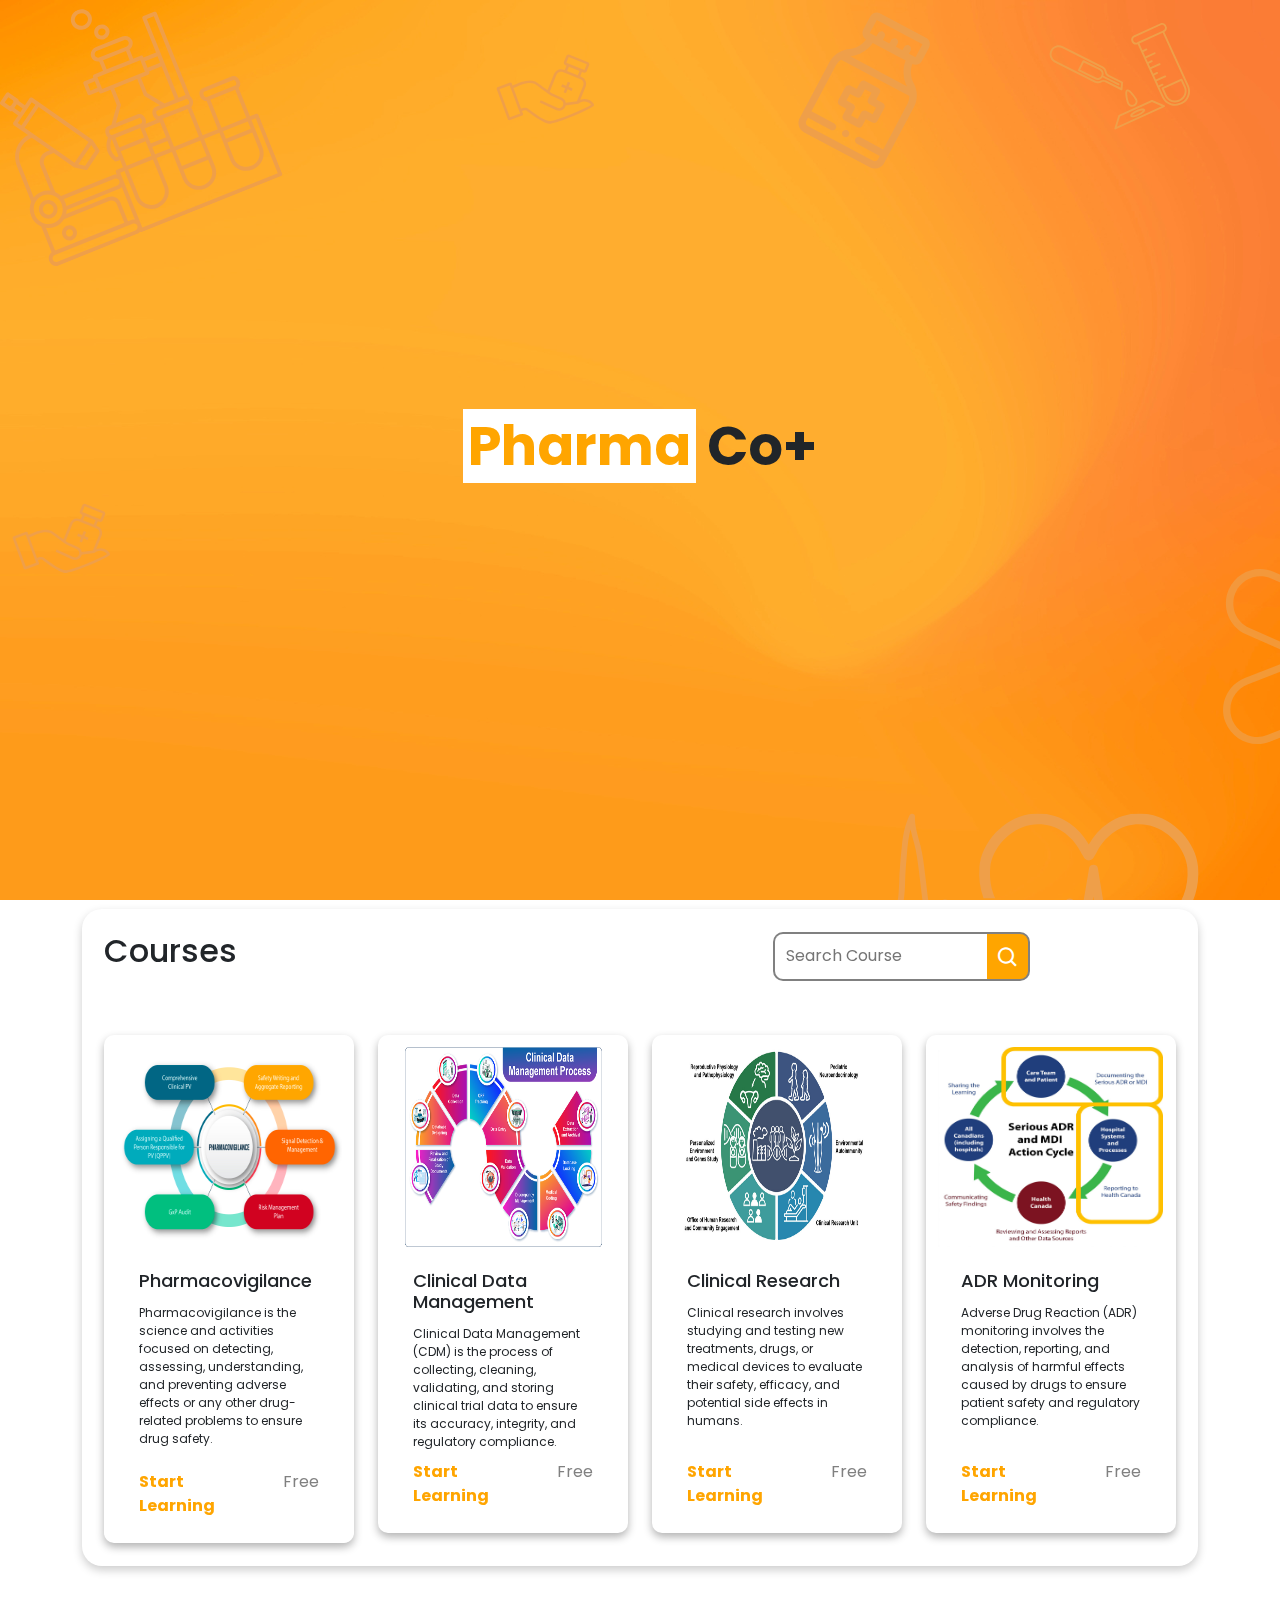
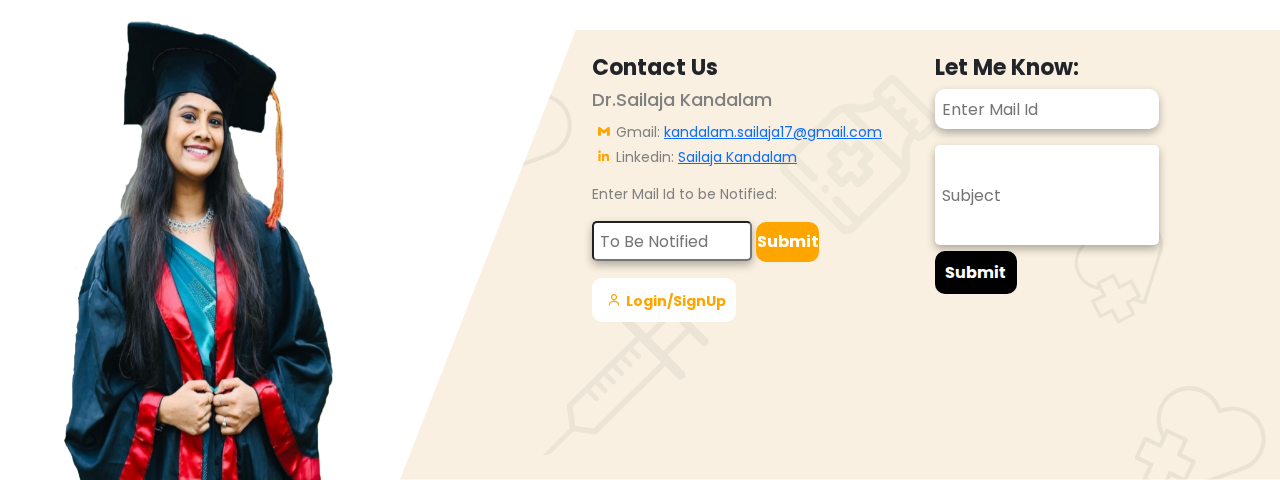
<file: index.html>
<!DOCTYPE html>
<html lang="en">

<head>
  <meta charset="UTF-8">
  <meta name="viewport" content="width=device-width, initial-scale=1.0">
  <title>Pharma Co+ Learn from Screens</title>
  <link rel="stylesheet" href="./CSS/Shailucss.CSS">
  <link href="https://cdn.jsdelivr.net/npm/bootstrap@5.3.3/dist/css/bootstrap.min.css" rel="stylesheet">
  <link href='https://unpkg.com/boxicons@2.1.4/css/boxicons.min.css' rel='stylesheet'>
</head>
<body>
  <div class="splash-screen">
    <h5><label style="color:orange; background-color: white; padding: 5px;" >Pharma </label> Co+</h5>
  </div>
<nav id="navbar">
    <h5><label style="color:orange; font-size: 24px; background-color: white; padding: 5px;" >Pharma </label> Co+</h5>
    <button class="toggle-button" onclick="toggleMenu()" aria-label="Toggle navigation">☰</button>
    <ul id="nav-link">
        <button class="btn-log" id="openModal">Login/Signup</button>
        <li><a href="#">Home</a></li>
        <li><a href="#courses-1">Courses</a></li>
        <li><a href="./about.html ">About</a></li>
        <li><a href="#contact-1">Contact Us</a></li>
    </ul>
</nav>
<div class="comp">
    <div class="page-1">
        <div class="page-01">
         <div class="page-profile1">
             <h3>Welcome to <label style="color: orange;">Pharma</label> Co+!</h3>
             <p>We are thrilled to have you join this dedicated platform tailored specifically for Pharm.
                 D graduates and professionals. Here, you'll embark on a journey of continuous learning, 
                 skill enhancement, and career growth in the world of pharmacy and healthcare.</p>
     
             <p>Discover courses, resources, and opportunities that empower you to excel in clinical practice,
                 research, and beyond. Together, let's redefine what's possible in the field of pharmacy.
             </p>
     
             <footer style="text-align: right; padding: 10px; color: gray;">
                 ~By Dr.Sailaja Kandalam
             </footer>
             
             <button onclick="scrollToSection('courses-1')" class="btn-start">Start Learning</button>
         </div>
         <div class="page-1-image">
             <img src="./Images/doc-men.png">
            <img src="./Images/doc-girl.png">
     
         </div>
         
     </div>
     <div class="quote">
         <h2>"Studying pharmacy feels like a never-ending playlist."</h2>
     </div>
     <hr>
     <div class="container">
         <div id="courses-1" class="courses">
             <div class="course-head">
                 <h2>Courses</h2>
                 <input type="search" placeholder="Search Course" >
                 <button class="srch" type="search"><i class='bx bx-search'></i></button>
             </div>
             <div class="course-content">
                 <div class="row">
                     <div class="col-md-3">
                         <div class="card">
                             <img src="./Images/pharmacovigilance.jpg">
                             <div class="card-content">
                                 <h2 class="card-title">Pharmacovigilance</h2>
                                 <p class="card-description">Pharmacovigilance is the science and activities focused on detecting, assessing, understanding, and preventing adverse effects or any other drug-related problems to ensure drug safety.</p>
                                 <div class="foot">
                                     <a href="#" class="card-button">Start Learning </a>
                                     <p>Free</p>
                                 </div>
                               </div>
                         </div>
                     </div>
                     <div class="col-md-3">
                         <div class="card">
                             <img src="./Images/cdm.png">
                             <div class="card-content">
                                 <div class="cont">
                                     <h2 class="card-title">Clinical Data Management</h2>
                                 <p class="card-description">Clinical Data Management (CDM) is the process of collecting, cleaning, validating, and storing clinical trial data to ensure its accuracy, integrity, and regulatory compliance.</p>
                                 </div>
                                 <div class="foot">
                                     <a href="#" class="card-button">Start Learning </a>
                                     <p>Free</p>
                                 </div>
                               </div>
                         </div>
                     </div>
                     <div class="col-md-3">
                         <div class="card">
                             <img src="./Images/cr.jpg">
                             <div class="card-content">
                                 <div class="cont">
                                     <h2 class="card-title">Clinical Research</h2>
                                 <p class="card-description">Clinical research involves studying and testing new treatments, drugs, or medical devices to evaluate their safety, efficacy, and potential side effects in humans.</p>
                                 </div>
                                 <div class="foot">
                                     <a href="#" class="card-button">Start Learning </a>
                                     <p>Free</p>
                                 </div>
                               </div>
                         </div>
                     </div>
                     <div class="col-md-3">
                         <div class="card">
                             <img src="./Images/adr.jpg">
                             <div class="card-content">
                                 <div class="cont">
                                     <h2 class="card-title">ADR Monitoring</h2>
                                 <p class="card-description">Adverse Drug Reaction (ADR) monitoring involves the detection, reporting, and analysis of harmful effects caused by drugs to ensure patient safety and regulatory compliance.</p>
                                 </div>
                                 <div class="foot">
                                     <a href="#" class="card-button">Start Learning </a>
                                     <p>Free</p>
                                 </div>
     
                               </div>
                         </div>
                     </div>
                 </div>
             </div>
         </div>
     </div>
     <div id="contact-1" class="fin">
         <img src="./Images/Sailaja.png">
         <div class="final">
             <div class="row">
                 <div class="col-md-6">
                     <h2>Contact Us</h2>
                     <h3>Dr.Sailaja Kandalam</h3>
                     <p4><i class='bx bxl-gmail'></i>Gmail: <a href="mailto:kandalam.sailaja17@gmail.com">kandalam.sailaja17@gmail.com</a></p4>
                     <p><i class='bx bxl-linkedin' ></i>Linkedin: <a href="https://www.linkedin.com/in/sailaja-kandalam-78655b268">Sailaja Kandalam</a></p>
                     <p>Enter Mail Id to be Notified:</p>
                     <input class="notify" placeholder="To Be Notified">
                     <button type="submit" class="notify-btn">Submit</button>
                     <p></p>
                     <button class="btn-log"><i class='bx bx-user'></i>Login/SignUp</button>
                     <hr>
                 </div>
                 <div class="col-md-6">
                     <h2>Let Me Know:</h2>
                     <input  class="feed-in" type="input" placeholder="Enter Mail Id">
                     <input class="feed-sub" id="subject" type="text" placeholder="Subject">
                     <p></p>
                     <a href="#" id="send-email">Submit</a>
                 </div>
             </div>
         </div>
       </div>
      
</div>
<div id="myModal" class="modal">
    <div class="modal-content">
      <div class="log-head">
        <h5><label style="color:orange; font-size: 24px; background-color: white; padding: 5px;">Pharma</label>Co+</h5>
        <span class="close">&times;</span>
      </div>
      <div class="opt-head">
        <button class="log-btn ">Login</button>
        <button class="sign-btn">Signin</button>
      </div>
      <div class="log-cont" id="log-cont">
        <form>
            <input type="input" class="userid" placeholder="Username">
            <input type="password" class="password" placeholder="Password">
            <button class="login-btn" type="submit">Login</button>
            <a href="#">Forgot Password</a>
        </form>
      </div>
      <div class="sign-cont">
        <form>
            <input type="input" class="userid" placeholder="Username">
            <input type="password" class="password" placeholder="Password">
            <input type="password" class="cnf-password" placeholder="Confirm Password">
            <input type="input" id="mobile" class="mobile" placeholder="Enter Mobile Number ">
            <button type="button" class="verify" onclick="sendOTP()">Verify</button>
            <div id="otp-verification" style="display: none;">
            <input type="text" id="otp" placeholder="Enter OTP" />
            </div>
            <button class="signin-btn" onclick="verifyOTP()" type="submit">Signin</button>
        </form>
      </div>
    </div>
  </div>
  <script>
    // Function to send OTP (simulated)
// Function to send OTP (simulated)
function sendOTP() {
  const mobile = document.getElementById('mobile').value;
  if (mobile) {
    // Simulate sending OTP (You would typically use an API here, e.g., Twilio)
    const generatedOTP = Math.floor(100000 + Math.random() * 900000); // Generate a random 6-digit OTP
    console.log(`Generated OTP for ${mobile}: ${generatedOTP}`); // For demo, OTP is logged in console
    
    // Store the generated OTP (In real-world applications, this would be sent via SMS)
    sessionStorage.setItem('otp', generatedOTP);
    
    // Switch to OTP input view
    document.getElementById('otp-verification').style.display = 'block'; // Corrected this line
  } else {
    alert('Please enter a valid mobile number');
  }
}


// Function to verify OTP entered by the user
function verifyOTP() {
  const enteredOTP = document.getElementById('otp').value;
  const storedOTP = sessionStorage.getItem('otp');

  if (enteredOTP == storedOTP) {
    alert('OTP verified successfully!');
    // Proceed with further actions (e.g., redirect, access granted, etc.)
  } else {
    alert('Invalid OTP. Please try again.');
  }
}

  </script>
  <script>
    // Wait for the page to load, then hide the splash screen and show the main content
window.onload = function () {
  setTimeout(function () {
    // Hide the splash screen
    document.querySelector('.splash-screen').style.display = 'none';
    
    // Show the main content
    document.querySelector('.content').classList.add('show');
  }, 10000); // 3 seconds for the animation
};

  </script>
  <script>
    function scrollToSection(sectionId) {
        const section = document.getElementById(sectionId); // Find the section by its ID
        if (section) {
            section.scrollIntoView({ behavior: 'smooth' }); // Scroll to the section with smooth animation
        } else {
            console.error(`Section with ID '${sectionId}' not found.`);
        }
    }
</script>
  <script>
    // Get elements
    const modal = document.getElementById("myModal");
    const btn = document.getElementById("openModal");
    const closeBtn = document.querySelector(".close");
  
    // Open modal when button is clicked
    btn.onclick = function () {
      modal.style.display = "block";
    };
  
    // Close modal when the "x" is clicked
    closeBtn.onclick = function () {
      modal.style.display = "none";
    };
  
    // Close modal when user clicks outside the modal
    window.onclick = function (event) {
      if (event.target === modal) {
        modal.style.display = "none";
      }
    };
  </script>
  <script>
    const logcont =document.querySelector(".log-cont");
    const signbtn =document.querySelector(".sign-btn");
    const logbtn =document.querySelector(".log-btn");
    const signcont = document.querySelector(".sign-cont");

    signbtn.onclick=function(){
        logcont.style.display="none";
        signcont.style.display="block";
        
    }
    logbtn.onclick= function(){
        logcont.style.display="block";
        signcont.style.display="none";
    }

  </script>
  
  <script>
    // Toggle mobile navbar
    function toggleMenu(){
                const navLinks=document.getElementById("nav-link");
                navLinks.classList.toggle('active');

            }
        
            // Close mobile navbar when clicking outside
            document.addEventListener("click", function (event) {
                const navLinks = document.getElementById("nav-link");
                const toggleButton = document.querySelector(".toggle-button");
                if (!navLinks.contains(event.target) && !toggleButton.contains(event.target)) {
                    navLinks.classList.remove("active");
                }
            });
  </script>
  <script>
     window.onscroll = function () {
        const navbar = document.getElementById("navbar");
        if (window.scrollY > 100) {
        navbar.classList.add("scrolled");
        } else {
        navbar.classList.remove("scrolled");
        }
    };

  </script>
  <script>
    const subjectInput = document.getElementById('subject');
    const emailLink = document.getElementById('send-email');

    // Update the mailto link dynamically
    subjectInput.addEventListener('input', () => {
      const subject = encodeURIComponent(subjectInput.value); // Encode to handle spaces, special characters
      emailLink.href = `mailto:ashokvardhanbheesetty45@gmail.com?subject=${subject}`;
    });
  </script>
  
</body>

</html>
</file>
<file: CSS/Shailucss.CSS>
@import url('https://fonts.googleapis.com/css2?family=Poppins:ital,wght@0,100;0,200;0,300;0,400;0,500;0,600;0,700;0,800;0,900;1,100;1,200;1,300;1,400;1,500;1,600;1,700;1,800;1,900&display=swap');
*{
    padding: 0;
    margin:0;
    text-decoration: none;
    list-style:none;
    box-sizing:border-box;

}
html body{
    font-family:montserrat;
    font-family: "poppins", sans-serif;
    background-attachment: fixed;
   
}
 /* General Navbar Styles */
 body {
    margin: 0;
    font-family: Arial, sans-serif;
  }


  nav {
    position: fixed;
    display: flex;
    justify-content: space-between;
    align-items: center;
    background-color:transparent;
    padding: 10px ;
    z-index: 1000;
    width: 100%;
  }

  nav h5 {
    margin: 0;
    font-size: 24px;
    font-weight: bold;
    color: white;
  }

  nav ul {
    list-style: none;
    display: flex;
    gap: 20px;
    margin: 0;
    padding-top: 10px;
  }

  nav ul li {
    display: inline;
  }

  nav ul li a {
    text-decoration: none;
    color:white;
    font-weight: bold;
    padding: 10px;
    transition: background-color 0.3s;
  }

  nav ul li a:hover {
    background-color: gray;
    border-radius: 5px;
    color: white;
}


  /* Toggle Button */
  .toggle-button {
    display: none;
    color: white;
    font-size: 22px;
    font-weight: bold;
    background: none;
    border: none;
    cursor: pointer;
  }
  .btn-log{
    margin-right:50px;
    font-size:14px;
    font-weight: bold;
    color:orange;
    background-color:white;
    font-weight:bold;
    border: none;
    padding: 10px;
    margin-top: 0px;
    border-radius: 10px;
    margin-left: 0%;
    }
    .btn-log:hover{
    background-color:transparent;
    color:white;
    border: 2px solid white;
    }
      .scrolled {
        background-color:#FFA500;
        box-shadow: 0 4px 8px rgba(0, 0, 0, 0.3);
      }
    .page-1{
        display: block;
        background-image: url(../Images/background.jpg);
        background-repeat: no-repeat;
        background-size: cover;
        width: 100%;
        height: 80vh;
        backdrop-filter:blur(0px);
    }
    .page-01{
        display: flex;
        padding-top: 10vh;
    }
    .page-1-image{
        position: absolute;
        width: 40%;
        height:88%;
        margin-left: 60%;
    }
    
    .page-profile1 {
        background-color:white; /* Button color */
        height: 72vh;
        cursor: pointer;
        transition: all 0.3s ease;
        clip-path: polygon(0% 0%, 100% 0%, 40% 0%, 60% 100%, 0% 100%, 0% 0%);
        padding: 100px;
        padding-right: 60%;

    }
    .page-1-image img{
      width: 40%;
      height: 100%;
      margin-top: 20%;
    }
    .btn-start{
        width: 30%;
        height: 40px;
        background-color: orange;
        color: white;
        font-weight: bold;
        margin: 5px;
        border: none;
        border-radius:10px ;
        margin-left: 0%;
    }
    h6{
        margin-left: 60%;
        padding-top: 10px;
    }

  .quote h2{
    font-size: 22px;
    margin-top: 5%;
    margin-left: 10%;
    margin-bottom: 5%;
  }
  .courses{
    width: 100%;
    height: auto;
    box-sizing: border-box;
    box-shadow: 0 4px 10px rgba(0, 0, 0, 0.2); 
    border-radius: 20px ;
    padding: 2%;
  }
  .course-head{
    display: flex;
  }
  .course-head input{
    margin-left:50%;
    width: 20%;
    padding: 1%;
    border: 2px solid gray;
    border-radius: 10px 0px 0px 10px;
    border-right: none;
  }
  .srch{
    width: 4%;
    font-size: 24px;
    text-align: center;
    padding-top: 7px;
    background-color: orange;
    color: white;
    font-weight: bold;
    border: 2px solid gray;
    border-radius: 0px 10px 10px 0px;
    border-left: none;
  }
  .course-content {
    margin-top: 5%;
  }
  .col-md-3 .card{
    height: auto;
    box-shadow: 0 4px 8px rgba(0, 0, 0, 0.3);
    border-radius: 10px;
    border: none;
    padding: 5%;
    padding-bottom: 10%;
  }
  .card img{
    width: 100%;
    height: 200px;
  }
  .card-title {
    font-size: 18px;
    padding: 10%;
    padding-bottom: 0px;
  }
  .card-description{
    font-size: 12px;
    padding: 10%;
    padding-top: 2%;
    padding-bottom: 0%;
  }
  .card-button{
   font-size: 16px;
   font-weight: bold;
   color: orange;
   text-decoration: none;
  }
  .cont{
    height: 190px;
  }
  .foot{
    display: flex;
    margin: 10%;
    margin-bottom: 0px;
    color: gray;
    gap:20%;

  }
  .col-md-6 hr{
    display: none;
  }
  .final{
    display:block;
    width: 100%;
    height:50vh;
    background-image: url(../Images/effectbg.jpeg);
    backdrop-filter:blur(2px);
    margin-top: 5%;
    clip-path: polygon(0% 0%, 0% 0%, 100% 0%, 100% 100%, 0% 100%, 20% 0%);
    padding: 2%;
    padding-left: 15%;
    
  }
  .final h2{
    font-size: 22px;
    font-weight: bold;
  }
  .final h3{
    font-size: 18px;
    color: gray;
  }
  .final p4{
    font-size: 14px;
    color: gray;
  }
  .final i{
    color:orange;
    padding: 5px;
  }
  .final p{
    font-size: 14px;
    color: gray;
  }
  .final input{
    width: 50%;
    height: 40px;
    border-radius: 5px;
    padding: 2%;
    box-shadow:  0 4px 8px rgba(0, 0, 0, 0.3);;
  }
  .notify-btn{
    width: 20%;
    height: 40px;
    border-radius: 10px;
    background-color: orange;
    color: white;
    font-weight: bold;
    border: none;
  }
  .col-md-6 .feed-in{
    width: 70%;
    height: 40px;
    border-radius: 10px;
    border: none;
  }
  .col-md-6 .feed-sub{
    width: 70%;
    height: 100px;
    margin-top:5% ;
    border: none;
  }
  .col-md-6 #send-email{
    text-decoration: none;
    font-size: 16px;
    font-weight: bold;
    padding: 10px;
    color: white;
    background-color:black;
    border-radius: 10px;
  }
  .fin{
    display: flex;
  }
  .fin img{
    width: 400px;
  }
  /*about page*/
  .page-2{
    display: flex;
  }
  .page-2 h5{
   font-size: 24px;
   font-weight: bold;
   color:darkgray;
  }
  .page-2 .back-btn{
    width: 200px;
    background-color: white;
    color: orange;
    border: none;
    border-radius: 10px;
    font-weight: bold;
    margin-left: 70%;
    border: 2px solid orange;
  }
  .back-btn i{
    font-size: 20px;
    margin-right: 5px;
    margin-top: 0px;
  }
  .abt-pg-1{
    width: 90%;
    height: 80vh;
    background-color:white;
    box-shadow: 0 4px 8px rgba(0, 0, 0, 0.3);
    margin: auto;
    margin-top: 2%;
    border-radius: 20px;
    padding: 5%;
    overflow: hidden;
  }
  .abt-pg-1 h5{
    font-weight: bold;
    font-size: 24px;
    color: black;
  }
  .abt-pg-1 p{
    margin:10px;
  }
  .circle {
    width: 1000px;
    height: 1000px;
    background-color:darkgray; /* Blue color */
    border-radius: 50%; /* Makes the div a circle */
    display: block;
    margin-top: 10%;
    /* Centers the circle */
  }
  .circle img{
    height: 60%;
    margin-top: -10%;
  }
  .why{
    padding: 5%;
  }
  .certif{
    width: 100%;
    height: auto;
    box-shadow:  0 4px 8px rgba(0, 0, 0, 0.3);
    padding: 5%;
    border-radius: 10px;
   
  }
  .cert-img img{
    width: 400px;
    margin: 5%;
  }

  /*login page*/
 /* Modal container styling */
.modal {
  display: none; /* Hidden by default */
  position: fixed;
  z-index: 1000; /* Ensures it's above other elements */
  left: 0;
  top: 0;
  width: 100%;
  height: 90vh;
  background-color: rgba(0, 0, 0, 0.5); /* Black background with transparency */
}

/* Modal content box */
.modal-content {
  background-color: #fff;
  margin: 10% auto; /* Centers the modal vertically and horizontally */
  padding: 20px;
  border-radius: 8px;
  box-shadow: 0 4px 8px rgba(0, 0, 0, 0.2);
  width: 80%; /* Responsive width */
  max-width: 500px; /* Maximum width */
  animation: fadeIn 0.3s ease-in-out; /* Smooth fade-in animation */
}

/* Close button styling */
.close {
  color: #aaa;
  float: right;
  font-size: 24px;
  font-weight: bold;
  cursor: pointer;
  margin-left: 60%;
}

.close:hover,
.close:focus {
  color: #ff5722; /* Highlight close button on hover or focus */
  text-decoration: none;
}
.log-head{
  display: flex;
}
.log-head h5{
font-weight: bold;
color: darkgrey;
}
.opt-head{
  display: flex;
  background-color: orange;
  border-radius: 30px 10px 0px 0px ;
  margin-top: 5%;
}
.log-btn{
  width:50%;
  height: 60px;
  font-size:14px;
  font-weight: bold;
  color: orange;
  background-color: white;
  border: none;
 border-top:2px solid antiquewhite;
 border-left:2px solid antiquewhite;
  border-radius: 10px 10px 0px 0px;
  border-bottom: none;
}
.sign-btn{
  width: 50%;
  height: 60px;
  background-color:transparent;
  color: white;
  border: none;
  border-radius: 10px 0px;
  font-weight: bold;

}
.log-cont{
  width: 100%;
  height: auto;
  border: 3px solid antiquewhite;
  border-top:none ;
  justify-content: center;
  text-align: center;
  padding: 5%;
}
.userid{
  width: 80%;
  height: 60px;
  border-radius: 10px;
  box-shadow: 0 4px 8px rgba(0, 0, 0, 0.2);
  border: none;
  padding: 10px;
  margin: 10%;
  margin-top: 5%;
  margin-bottom: 0%;
}
.password{
  width: 80%;
  height: 60px;
  border-radius: 10px;
  box-shadow: 0 4px 8px rgba(0, 0, 0, 0.2);
  border: none;
  padding: 10px;
  margin: 10%;
  margin-top: 5%;
  margin-bottom: 5%;
}
.login-btn{
  width: 80%;
  height: 60px;
  border-radius: 10px;
  box-shadow: 0 4px 8px rgba(0, 0, 0, 0.2);
  border: none;
  padding: 10px;
  margin: 10%;
  margin-top: 0%;
  background-color: #FFA500;
  font-weight: bold;
  color: white;
  margin-bottom: 5%;
}
.log-cont a{
  font-weight: bold;
  text-decoration: none;
  color: darkgrey;
  margin-top: 0px;
  
}


/* Hover effect for all buttons */

.sign-cont{
  display: none;
  background-color:orange;
}

.cnf-password{
  width: 80%;
  height: 60px;
  border-radius: 10px;
  box-shadow: 0 4px 8px rgba(0, 0, 0, 0.2);
  border: none;
  padding: 10px;
  margin: 10%;
  margin-top: 0%;
  margin-bottom: 0%;
}
.mobile{
  width: 80%;
  height: 60px;
  border-radius: 10px;
  box-shadow: 0 4px 8px rgba(0, 0, 0, 0.2);
  border: none;
  padding: 10px;
  margin: 10%;
  margin-top: 5%;
  margin-bottom: 0%;
}
.verify{
  width: 100px;
  height: 30px;
  color:orange;
  font-weight: bold;
  background-color:white;
  border: none;
  border-radius: 5px;
  margin-left: 10%;
  margin-top: 3%;
}
.signin-btn{
  width: 80%;
  height: 60px;
  border-radius: 10px;
  box-shadow: 0 4px 8px rgba(0, 0, 0, 0.2);
  border: none;
  padding: 10px;
  margin: 10%;
  margin-top: 5%;
  background-color: white;
  font-weight: bold;
  color: orange;
  margin-bottom: 5%;
}
.splash-screen {
  position: fixed;
  top: 0;
  left: 0;
  width: 100%;
  height: 100%;
  background-image: url(../Images/background.jpg);
  display: flex;
  justify-content: center;
  align-items: center;
  z-index: 9999;
  opacity: 1;
  animation: fadeOut 3s ease-in-out forwards;
  
}
#otp{
  width: 80%;
  height: 60px;
  border-radius: 10px;
  box-shadow: 0 4px 8px rgba(0, 0, 0, 0.2);
  border: none;
  padding: 10px;
  margin: 10%;
  margin-top: 5%;
  margin-bottom: 0%;
}


.splash-screen h5{
  font-weight: bold;
  font-size: 54px;
  animation: logoAnimation 2s ease-in-out;
}
.splash-screen p{
  font-weight: bold;
  font-size: 24px;
  animation: logoanimation 2s ease-in-out;
}

/* Logo animation */
@keyframes logoAnimation {
  0% {
    transform: scale(0);
    opacity: 0;
  }
  50% {
    transform: scale(1.2);
    opacity: 1;
  }
  100% {
    transform: scale(1);
  }
}

/* Fade-out animation */
@keyframes fadeOut {
  0% {
    opacity: 1;
  }
  100% {
    opacity: 0;
    visibility: hidden;
  }
}

/* Modal animations */
@keyframes fadeIn {
  from {
    opacity: 0;
    transform: scale(0.9);
  }
  to {
    opacity: 1;
    transform: scale(1);
  }
}

   
  @media (max-width: 768px) {
    nav {
      z-index: 1000; /* Ensure it's on top */
      background-color: transparent;
      padding: 10px;
  }
  
    nav ul {
      display: none; /* Hide by default */
      flex-direction: column;
      position: absolute;
      top: 60px; /* Below the navbar */
      right: 0;
      width: 50%;
      background-color: white;
      border-radius: 0 0 10px 10px;
      padding: 10px;
    }

    nav ul.active {
      display: flex; /* Show when active */
    }

    nav ul li a {
      color:gray;
    }

    .toggle-button {
      display: block;
    }
    .btn-log{
      margin-right:0px;
      font-size:14px;
      font-weight: bold;
      color:white;
      background-color: #007bff;
      font-weight:bold;
      border: none;
      padding: 8px;
      border-radius: 10px;
      }
      .btn-log:hover{
      background-color:transparent;
      color:white;
      }
      .page-1{
          background-image: url(../Images/background.jpg);
          background-repeat: no-repeat;
          background-size: cover;
          width: 100%;
          height: 80vh;
          backdrop-filter:blur(0px);
          padding-top: 0px;
      }
      .page-01{
          display: block;
          padding-top: 8vh;
      }
      .page-1-image{
          position: inherit;
          width: 40%;
          height:88%;
          margin-left: 60%;
      }
      
      .page-profile1 {
          background-color:white; /* Button color */
          height: 70vh;
          cursor: pointer;
          transition: all 0.3s ease;
          clip-path: polygon(0% 0%, 100% 0%, 100% 60%, 0% 100%, 0% 100%, 0% 0%);
          padding: 10%;
  
      }
     
      .page-1-image img{
        width: 40%;
        height: 100%;
        margin-top: -80%;
      }
      .btn-start{
          width: 40%;
          height: 30px;
          background-color: orange;
          color: white;
          font-weight: bold;
          margin: 5px;
          border: none;
          border-radius:10px ;
          margin-left: 0%;
          font-size: 10px;
      }
      h6{
          margin-left: 60%;
          padding-top: 10px;
      }
      p{
        font-size: 10px;
      }
      .page-profile1 h3{
        font-size: 14px;
      }
      footer{
        font-size: 12px;
        margin-left: 0px;
      }
      .quote h2{
        font-size: 10px;
      }
      .courses{
        width: 100%;
        padding: 10%;
        margin: auto;
        padding: 5%;

      }
      .course-head{
        display: block;
      }
      .course-head h2{
        font-size: 14px;
        margin: 0px;
      }
      .course-head input{
        display: none;
      }
      .srch{
       display: none;
      }

      .col-md-3 .card{
        margin-top: 10%;
      }
      .card img{
        width: 100%;
        height: 200px;
      }
      .card-title {
        font-size: 14px;
        padding: 10%;
        padding-bottom: 0px;
      }
      .card-description{
        font-size: 8px;
        padding: 10%;
        padding-top: 2%;
        padding-bottom: 0%;
      }
      .card-button{
       font-size: 10px;
       font-weight: bold;
       color: orange;
       text-decoration: none;
      }
      .cont{
        height: auto;
        display: grid;
      }
      .foot{
        display: flex;
        margin: 10%;
        margin-bottom: 0px;
        color: gray;
        gap:40%;
    
      }
      .fin{
        display: grid;
      }
      .final{
        display:block;
        width: 98%;
        height:auto;
        background-image: url(../Images/effectbg.jpeg);
        backdrop-filter:blur(2px);
        margin-top: 0%;
        clip-path: polygon(0% 0%, 0% 0%, 100% 0%, 100% 100%, 0% 100%, 0% 0%);
        padding: 2%;
        padding-left: 20%;
        padding-bottom: 10%;
        
      }
      .col-md-6 hr{
        display: flex;
      }
      .final h2{
        font-size: 16px;
        font-weight: bold;
      }
      .final h3{
        font-size: 12px;
        color: gray;
      }
      .final p4{
        font-size: 11px;
        color: gray;
      }
      .final i{
        color:orange;
        padding: 5px;
      }
      .final p{
        font-size: 11px;
        color: gray;
      }
      .final input{
        width: 90%;
        height: 40px;
        border-radius: 5px;
        padding: 2%;
        box-shadow:  0 4px 8px rgba(0, 0, 0, 0.3);;
      }
      .notify-btn{
        width: 40%;
        height: 30px;
        border-radius: 10px;
        background-color: orange;
        color: white;
        font-weight: bold;
        border: none;
        margin-top: 5%;
      }
      .col-md-6 .btn-log{
        display: none;
      }
      .col-md-6 .feed-in{
        width: 90%;
        height: 30px;
        border-radius: 5px;
        border: none;
        font-size: 10px;
      }
      .col-md-6 .feed-sub{
        width: 90%;
        height: 100px;
        margin-top:5% ;
        border: none;
      }
      .col-md-6 #send-email{
        text-decoration: none;
        font-size: 12px;
        font-weight: bold;
        padding: 10px;
        color: white;
        background-color:black;
        border-radius: 5px;
      }
     
      .fin img{
        width: 80%;
        margin: auto;
      }
      
      .page-2{
        display: flex;
      }
      .page-2 h5{
       font-size: 14px;
       font-weight: bold;
       color:darkgray;
      }
      .page-2 .back-btn{
        width: 100px;
        background-color: white;
        color: orange;
        font-size: 10px;
        height: 30px;
        border: none;
        border-radius: 10px;
        font-weight: bold;
        margin-left: 10%;
        margin-top: 2%;
        border: 2px solid orange;
      }
      .back-btn i{
        font-size:10px;
        margin-right: 5px;
        margin-top: 0px;
      }
      .abt-pg-1{
        width: 80%;
        height:600px;
        background-color:white;
        box-shadow: 0 4px 8px rgba(0, 0, 0, 0.3);
        margin: auto;
        margin-top: 2%;
        border-radius: 20px;
        padding: 5%;
        overflow: hidden;
      }
      .abt-pg-1 h5{
        font-weight: bold;
        font-size: 14px;
        color: black;
      }
      .abt-pg-1 p{
        margin:8px;
      }
      .circle {
        width: 500px;
        height: 500px;
        background-color:darkgray; /* Blue color */
        border-radius: 50%; /* Makes the div a circle */
        display: block;
        margin-top: 10%;
        /* Centers the circle */
      }
      .circle img{
        height: 60%;
        margin-top: -10%;
      }
      .why{
        padding: 5%;
      }
      .certif{
        width: 100%;
        height: auto;
        box-shadow:  0 4px 8px rgba(0, 0, 0, 0.3);
        padding: 5%;
        border-radius: 10px;
       
      }
      .certif h3{
        font-size: 10px;
      }
     .cert-img img{
        width: 80%;
        margin:auto;
        margin-top: 5%;
        margin-left: 10%;
        margin-bottom: 5%;
      }
      .modal-content {
        width: 90%; /* Adjust width for smaller devices */
      }

      /*login form*/
      .modal {
        display: none; /* Hidden by default */
        position: fixed;
        z-index: 1000; /* Ensures it's above other elements */
        left: 0;
        top: 0;
        width: 60%;
        height: 60vh;
        background-color: rgba(0, 0, 0, 0.5); /* Black background with transparency */
        padding-top: 10%;
      }
      
      /* Modal content box */
      .modal-content {
        background-color: #fff;
        margin: 10% auto; /* Centers the modal vertically and horizontally */
        padding: 10px;
        border-radius: 8px;
        box-shadow: 0 4px 8px rgba(0, 0, 0, 0.2);
        width: 60%; /* Responsive width */
        max-width: 300px; /* Maximum width */
        animation: fadeIn 0.3s ease-in-out; /* Smooth fade-in animation */
      }
      
      /* Close button styling */
      .close {
        margin-left: 40%;
      }
      
      .close:hover,
      .close:focus {
        color: #ff5722; /* Highlight close button on hover or focus */
        text-decoration: none;
      }
      .log-head{
        display: flex;
      }
      .log-head h5{
      font-weight: bold;
      color: darkgrey;
      font-size: 18px;
      }
      .opt-head{
        display: flex;
        background-color: orange;
        border-radius: 30px 10px 0px 0px ;
        margin-top: 5%;
      }
      .log-btn{
        width:50%;
        height: 40px;
        font-size:14px;
        font-weight: bold;
        color: orange;
        background-color: white;
        border: none;
       border-top:2px solid antiquewhite;
       border-left:2px solid antiquewhite;
        border-radius: 10px 10px 0px 0px;
        border-bottom: none;
      }
      .sign-btn{
        width: 50%;
        height: 40px;
        background-color:transparent;
        color: white;
        border: none;
        border-radius: 10px 0px;
        font-weight: bold;
      
      }
      .log-cont{
        width: 100%;
        height: auto;
        border: 3px solid antiquewhite;
        border-top:none ;
        justify-content: center;
        text-align: center;
        padding: 5%;
      }
      .userid{
        width: 80%;
        height: 40px;
        border-radius: 10px;
        box-shadow: 0 4px 8px rgba(0, 0, 0, 0.2);
        border: none;
        padding: 10px;
        margin: 10%;
        margin-top: 5%;
        margin-bottom: 0%;
      }
      .password{
        width: 80%;
        height: 40px;
        border-radius: 10px;
        box-shadow: 0 4px 8px rgba(0, 0, 0, 0.2);
        border: none;
        padding: 10px;
        margin: 10%;
        margin-top: 5%;
        margin-bottom: 5%;
      }
      .login-btn{
        width: 80%;
        height: 40px;
        border-radius: 10px;
        box-shadow: 0 4px 8px rgba(0, 0, 0, 0.2);
        border: none;
        padding: 10px;
        margin: 10%;
        margin-top: 0%;
        background-color: #FFA500;
        font-weight: bold;
        color: white;
        margin-bottom: 5%;
      }
      .log-cont a{
        font-weight: bold;
        text-decoration: none;
        color: darkgrey;
        margin-top: 0px;
        font-size: 8px;
        
      }
      
      
      /* Hover effect for all buttons */
     
      .sign-cont{
        display: none;
        background-color:orange;
      }
      
      .cnf-password{
        width: 80%;
        height: 40px;
        border-radius: 10px;
        box-shadow: 0 4px 8px rgba(0, 0, 0, 0.2);
        border: none;
        padding: 10px;
        margin: 10%;
        margin-top: 0%;
        margin-bottom: 0%;
      }
      .mobile{
        width: 80%;
        height: 40px;
        border-radius: 10px;
        box-shadow: 0 4px 8px rgba(0, 0, 0, 0.2);
        border: none;
        padding: 10px;
        margin: 10%;
        margin-top: 5%;
        margin-bottom: 0%;
      }
      .verify{
        width: 100px;
        height: 20px;
        color:orange;
        font-weight: bold;
        background-color:white;
        border: none;
        border-radius: 5px;
        margin-left: 10%;
        margin-top: 3%;
        font-size: 10px;
      }
      .signin-btn{
        width: 80%;
        height: 40px;
        border-radius: 10px;
        box-shadow: 0 4px 8px rgba(0, 0, 0, 0.2);
        border: none;
        padding: 10px;
        margin: 10%;
        margin-top: 5%;
        background-color: white;
        font-weight: bold;
        color: orange;
        margin-bottom: 5%;
      }
     
      #otp{
        width: 80%;
        height: 40px;
        border-radius: 10px;
        box-shadow: 0 4px 8px rgba(0, 0, 0, 0.2);
        border: none;
        padding: 10px;
        margin: 10%;
        margin-top: 5%;
        margin-bottom: 0%;
      }
      
      
      .splash-screen h5{
        font-weight: bold;
        font-size: 24px;
        animation: logoAnimation 2s ease-in-out;
      }
      

  }
</file>
